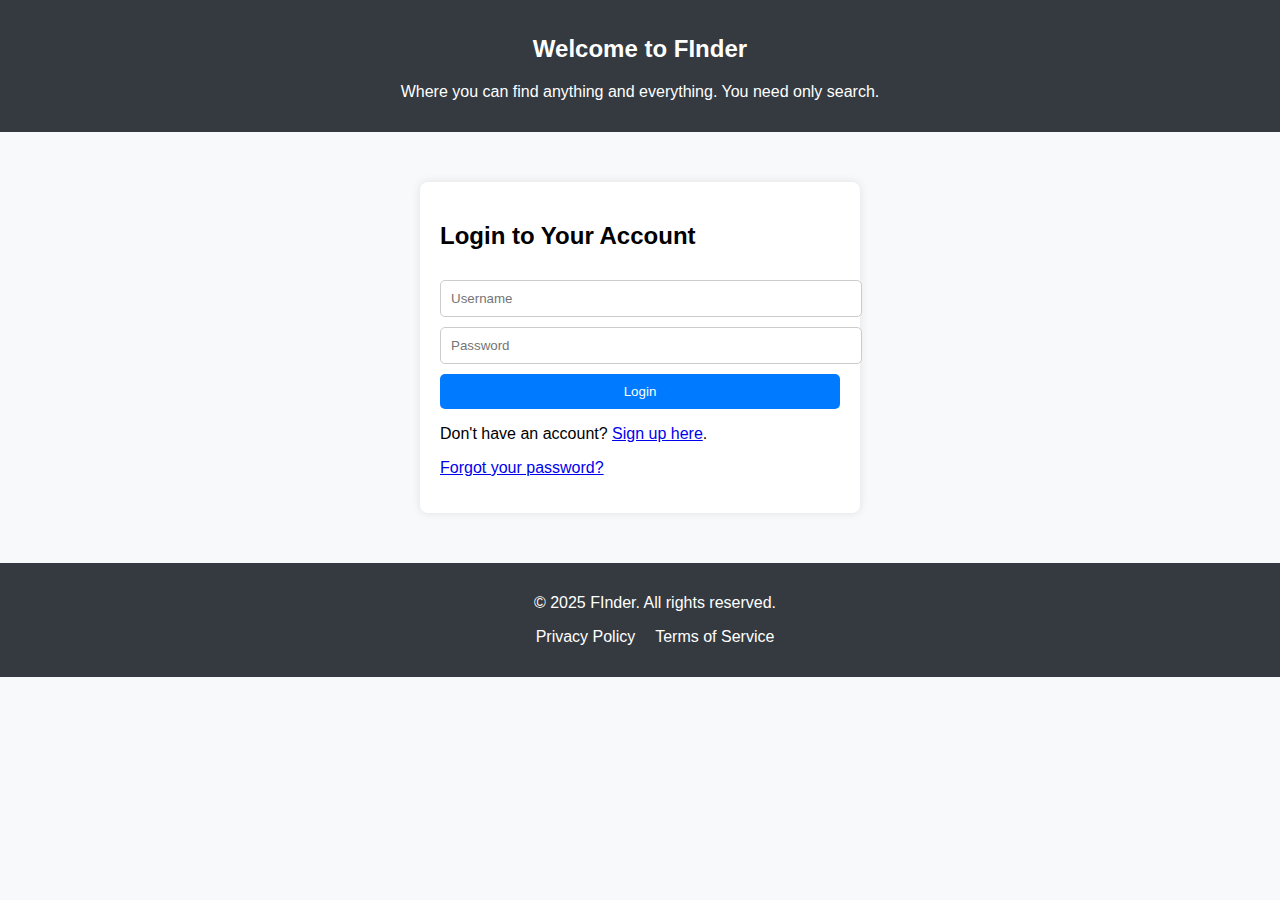
<file: index.html>
<!DOCTYPE html>
<html lang="en">
<head>
    <meta charset="UTF-8">
    <meta name="viewport" content="width=device-width, initial-scale=1.0">
    <title>Login - FInder</title>
    <link rel="stylesheet" href="styles.css">
</head>
<body>
    <header>
        <h2>Welcome to FInder</h2>
        <p>Where you can find anything and everything. You need only search.</p>
    </header>
    <main>
        
        <section class="login">
            <h2>Login to Your Account</h2>
            <form id="login-form">
                <input type="text" id="username" placeholder="Username" required>
                <input type="password" id="password" placeholder="Password" required>
                <button type="submit">Login</button>
            </form>
            <p>Don't have an account? <a href="register.html">Sign up here</a>.</p>
            <p><a href="forgot-password.html">Forgot your password?</a></p>
        </section>
    </main>
    <footer>
        <p>&copy; 2025 FInder. All rights reserved.</p>
        <ul>
            <li><a href="#">Privacy Policy</a></li>
            <li><a href="#">Terms of Service</a></li>
        </ul>
    </footer>
    <script src="auth.js"></script>
</body>
</html>
</file>
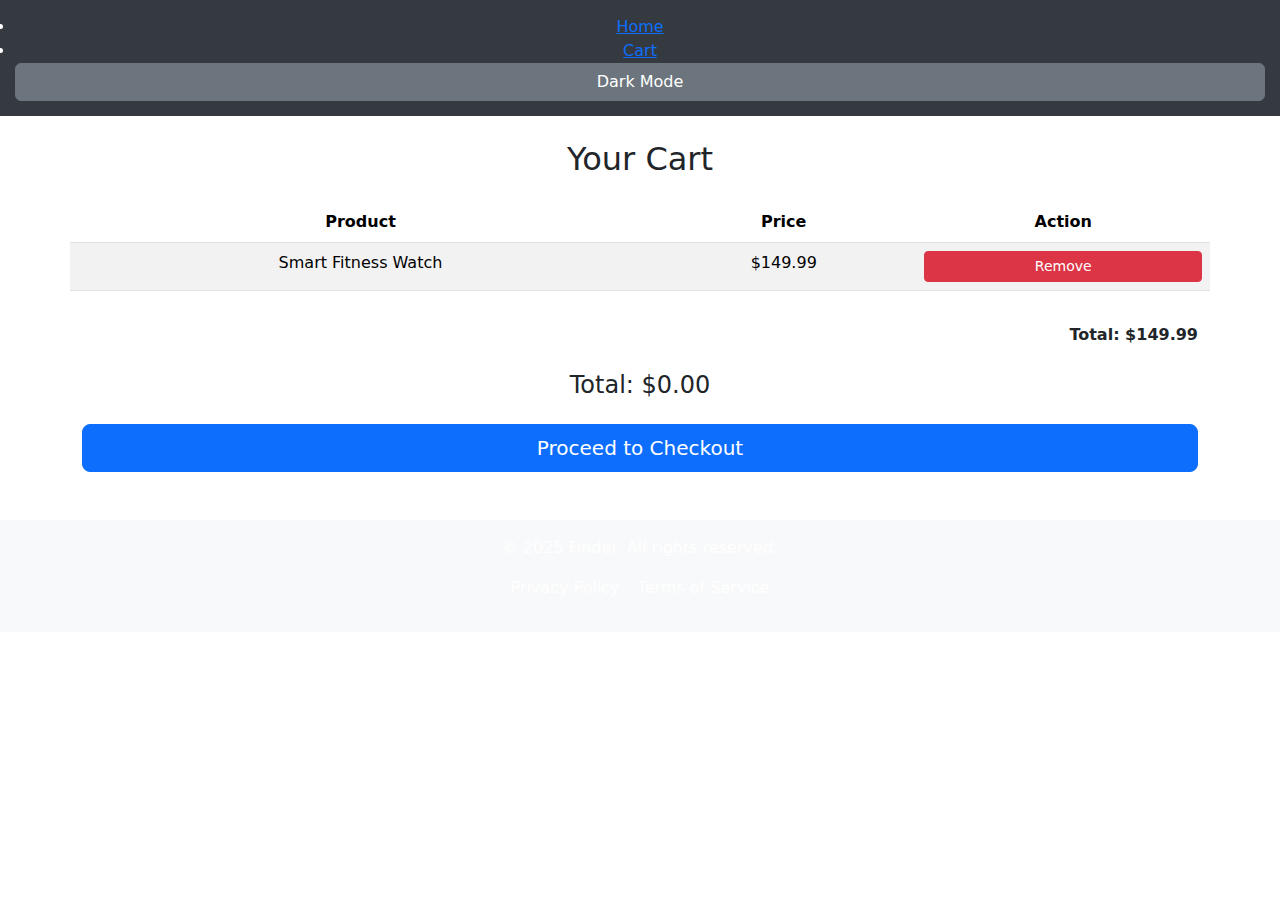
<file: cart.html>
<!DOCTYPE html>
<html lang="en">
<head>
    <meta charset="UTF-8">
    <meta name="viewport" content="width=device-width, initial-scale=1.0">
    <title>Cart Page</title>
    <link rel="stylesheet" href="styles.css">
    <link rel="stylesheet" href="https://cdn.jsdelivr.net/npm/bootstrap@5.3.0/dist/css/bootstrap.min.css">
</head>
<body>
    <header>
        <nav>
            <li><a href="dashboard.html">Home</a></li>
            <li><a href="cart.html">Cart</a></li>
        </nav>
        <button class="btn btn-secondary" id="themeToggle">Toggle Theme</button>
    </header>

    <main class="container mt-4">
        <section id="cartSection">
            <h2 class="text-center">Your Cart</h2>

            <!-- Cart Items -->
            <div id="cartItemsContainer" class="row mt-4">
                <!-- Items will be dynamically inserted here -->
            </div>

            <!-- Cart Summary -->
            <div class="text-center mt-4">
                <h4>Total: $<span id="cartTotal">0.00</span></h4>
                <button id="checkoutButton" class="btn btn-primary btn-lg mt-3">Proceed to Checkout</button>
            </div>
        </section>
    </main>

    <footer class="mt-5 bg-light text-center p-3">
        <p>&copy; 2025 Finder. All rights reserved.</p>
        <ul class="list-inline">
            <li class="list-inline-item"><a href="#">Privacy Policy</a></li>
            <li class="list-inline-item"><a href="#">Terms of Service</a></li>
        </ul>
    </footer>

    <script src="theme.js"></script>
    <script src="samples.js"></script>
    <script src="cart.js"></script>
</body>
</html>
</file>
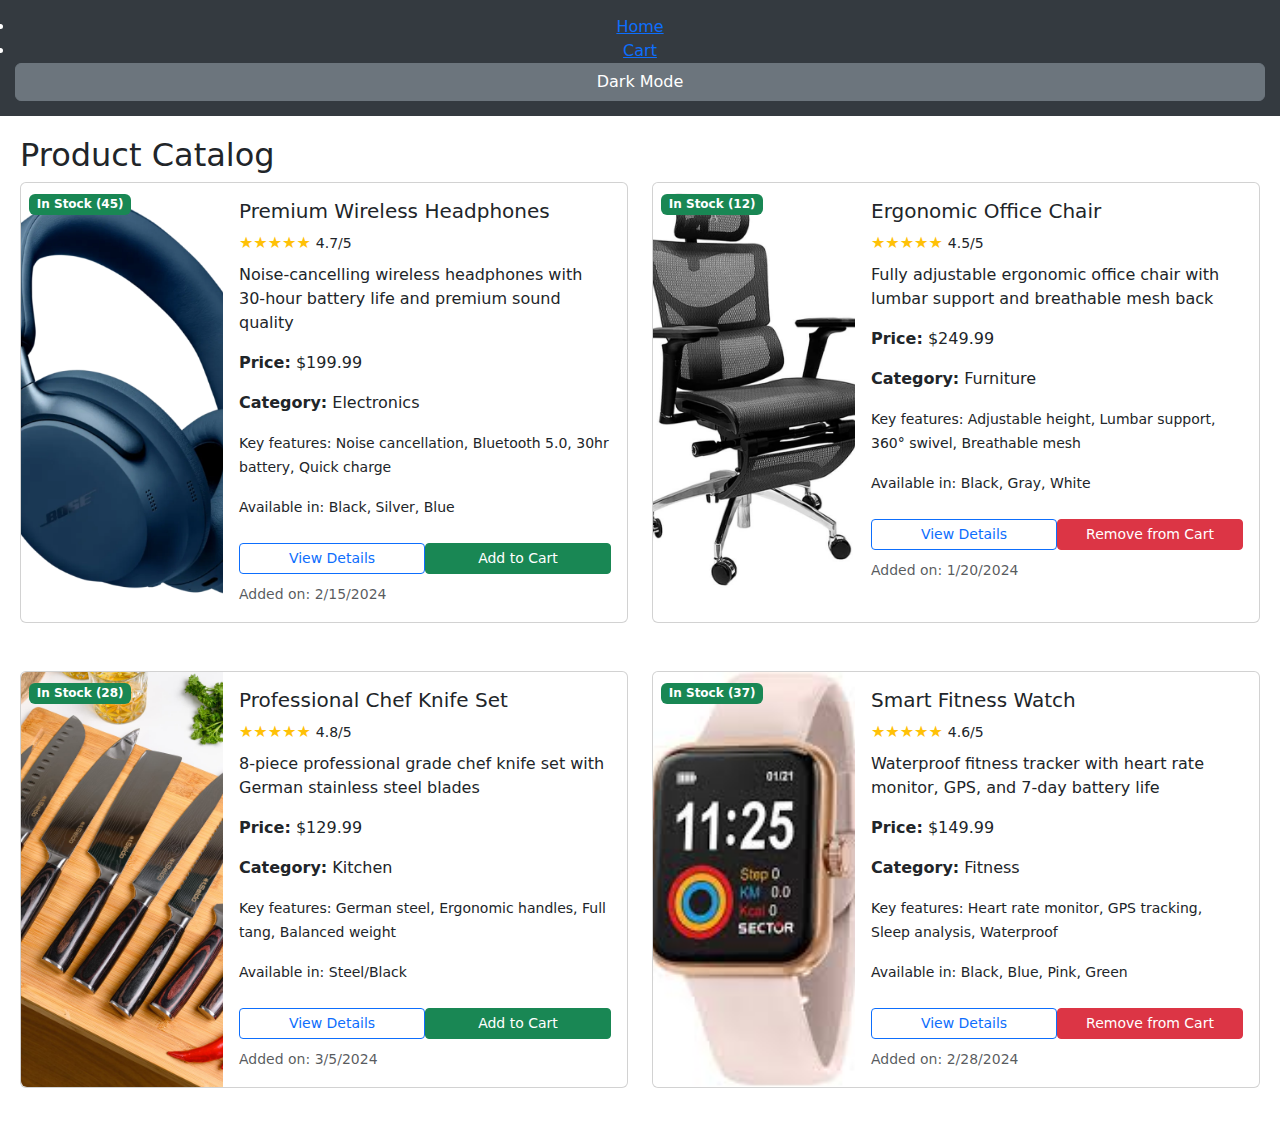
<file: dashboard.html>
<!DOCTYPE html>
<html lang="en">
<head>
    <meta charset="UTF-8">
    <meta name="viewport" content="width=device-width, initial-scale=1.0">
    <meta http-equiv="X-UA-Compatible" content="ie=edge">
    <title>Product Catalog</title>
    <link rel="stylesheet" href="styles.css">
    <link rel="stylesheet" href="https://cdn.jsdelivr.net/npm/bootstrap@5.3.0/dist/css/bootstrap.min.css">
</head>

<body>
    <header>
        <nav>
            <li><a href="dashboard.html">Home</a></li>
            <li><a href="cart.html">Cart</a></li>
        </nav>
        <button class="btn btn-secondary" id="themeToggle">Toggle Theme</button>
    </header>
    
    <!-- Product Display Section -->
    <section id="shoppingSection" class="shopping-section">
        <h2>Product Catalog</h2>
        <div class="product-catalog">
            <!-- Dynamic Product Cards will be inserted here by JavaScript -->
        </div>
    </section>

    <!-- Product Details Modal -->
    <script src="theme.js"></script>
    <script src="samples.js"></script>
    <script src="cart.js"></script>
</body>
</html>
</file>
<file: styles.css>
body {
    font-family: Arial, sans-serif;
    background-color: #f8f9fa;
    margin: 0;
    padding: 0;
}

header {
    background-color: #343a40;
    color: white;
    padding: 15px;
    text-align: center;
}

nav ul {
    list-style-type: none;
    padding: 0;
    margin: 0;
    display: flex;
    justify-content: center;
}

nav ul li {
    margin: 0 15px;
}

nav ul li a {
    color: white;
    text-decoration: none;
    font-size: 16px;
}

.promo {
    text-align: center;
    background-color: #ffc107;
    padding: 20px;
    font-size: 18px;
    font-weight: bold;
}

.login {
    width: 100%;
    max-width: 400px;
    margin: 50px auto;
    padding: 20px;
    background-color: white;
    border-radius: 8px;
    box-shadow: 0 0 10px rgba(0, 0, 0, 0.1);
}

input[type="text"],
input[type="password"],
button {
    width: 100%;
    padding: 10px;
    margin-top: 10px;
    border-radius: 5px;
    border: 1px solid #ccc;
}

button {
    background-color: #007bff;
    color: white;
    border: none;
    cursor: pointer;
}

button:hover {
    background-color: #0056b3;
}

footer {
    text-align: center;
    padding: 15px;
    background-color: #343a40;
    color: white;
    position: relative;
    bottom: 0;
    width: 100%;
}

footer ul {
    list-style: none;
    padding: 0;
    display: flex;
    justify-content: center;
}

footer ul li {
    margin: 0 10px;
}

footer ul li a {
    color: white;
    text-decoration: none;
}


/* Dashboard Styles */

.shopping-section {
    padding: 20px;
}

.product-catalog {
    display: flex;
    justify-content: center;
    gap: 20px;
    flex-wrap: wrap;
}

.product-card {
    background-color: white;
    border-radius: 8px;
    box-shadow: 0 4px 8px rgba(0, 0, 0, 0.1);
    padding: 20px;
    width: 200px;
    text-align: center;
}

.product-image img {
    width: 100%;
    border-radius: 8px;
}

.product-actions {
    margin-top: 10px;
}

.product-price {
    font-size: 18px;
    font-weight: bold;
    color: #333;
}
.btn:hover {
    opacity: 0.8;
}

/* Dark Theme Styles */
.dark-theme {
    background-color: #121212;
    color: #f8f9fa;
}

.dark-theme header {
    background-color: #000000;
}

.dark-theme .login,
.dark-theme .product-card,
.dark-theme #cartSection {
    background-color: #2c2c2c;
    box-shadow: 0 0 10px rgba(255, 255, 255, 0.1);
}

.dark-theme input[type="text"],
.dark-theme input[type="password"] {
    background-color: #3c3c3c;
    color: white;
    border-color: #444;
}

.dark-theme .product-price {
    color: #f8f9fa;
}

.dark-theme footer {
    background-color: #000000;
}

.dark-theme .table {
    color: #f8f9fa;
}

.dark-theme .alert-info {
    background-color: #2c3e50;
    color: #ecf0f1;
    border-color: #34495e;
}

@media (max-width: 768px) {
    nav ul {
        flex-direction: column;
    }

    nav ul li {
        margin: 5px 0;
    }
}
/* Prevent transition flicker */
.no-transition,
.no-transition * {
    transition: none !important;
}

/* Set a consistent transition duration */
body, 
.login,
.product-card,
#cartSection,
input,
.product-price,
.shopping-section {
    transition: background-color 0.3s ease, color 0.3s ease, border-color 0.3s ease, box-shadow 0.3s ease;
}
</file>
